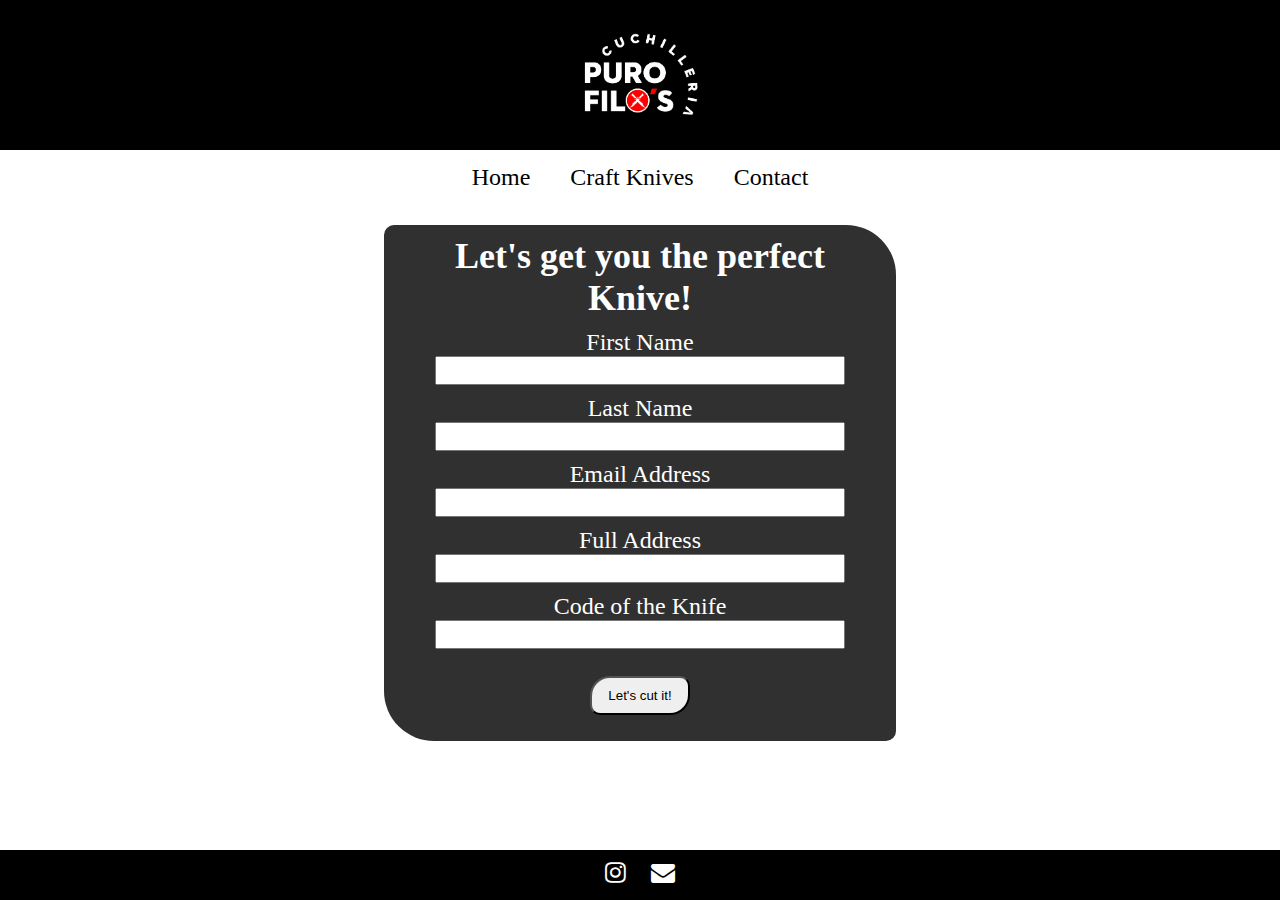
<file: contact.html>
<!DOCTYPE html>
<html lang="en">

<head>
    <meta charset="UTF-8">
    <meta http-equiv="X-UA-Compatible" content="IE=edge">
    <meta name="viewport" content="width=device-width, initial-scale=1.0">
    <meta name="description" content="site for a start-up that sales craft knives">
    <meta name="keywords" content="knives, craft knives, puro filo, cooking knivs, buy knives">
    <meta name="author" content="Nicolas Morgado">
    <title>Puro Filo Contact</title>
    <link rel="stylesheet" href="assets/css/style.css">
    <link rel="stylesheet" href="https://cdnjs.cloudflare.com/ajax/libs/font-awesome/4.7.0/css/font-awesome.min.css">
</head>

<body>
    <!--header of the body-->
    <header>
        <!--logo-->
        <div class="background_color_logo">
            <div class="header_logo">
                <a href="index.html" aria-label="visit our home page to learn more about our company"><img
                        src="assets/images/logo.png" alt="Puro Filo Logo" class="logo"></a>
            </div>
        </div>
        <!--header nav-->
        <div class="navbar">
            <a href="index.html" aria-label="visit our home page to learn more about our company">Home</a>
            <a href="knivesavailable.html" aria-label="visit our craft knives page to see the knives available">Craft
                Knives</a>
            <a href="contact.html" aria-label="visit our contact page to get in touch with the company">Contact</a>
        </div>
    </header>
    <!--main part of the body-->
    <main>
        <form method="GET" action="response.html" class="flex_form">
            <h2>Let's get you the perfect Knive!</h2>
            <!--first name-->
            <label for="fname"> First Name</label>
            <input type="text" id="fname" name="first_name" required>
            <!--second name-->
            <label for="lname"> Last Name</label>
            <input type="text" id="lname" name="last_name" required>
            <!--Email address-->
            <label for="email"> Email Address</label>
            <input type="email" id="email" name="email_address" required>
            <!--full address-->
            <label for="address"> Full Address</label>
            <input type="text" id="address" name="full_address" required>
            <!--knive code-->
            <label for="noknive"> Code of the Knife</label>
            <input type="text" id="noknive" name="number_knive" required>
            <!--submit buttom-->
            <button class="buttom_contact" type="submit">Let's cut it!</button>
        </form>
    </main>
    <!--footer of the body-->
    <footer>
        <div class="footer">
            <div class="footer_box">
                <a href="https://www.instagram.com/purofilos/" target="_blank"
                    aria-label="visit the instagram of the company to folow them in social media"><i
                        class="fa fa-instagram"></i></a>
                <a href="contact.html" aria-label="visit our contact page to get in touch with the company"><i
                        class="fa fa-envelope"></i></a>
            </div>
        </div>
    </footer>
</body>

</html>
</file>
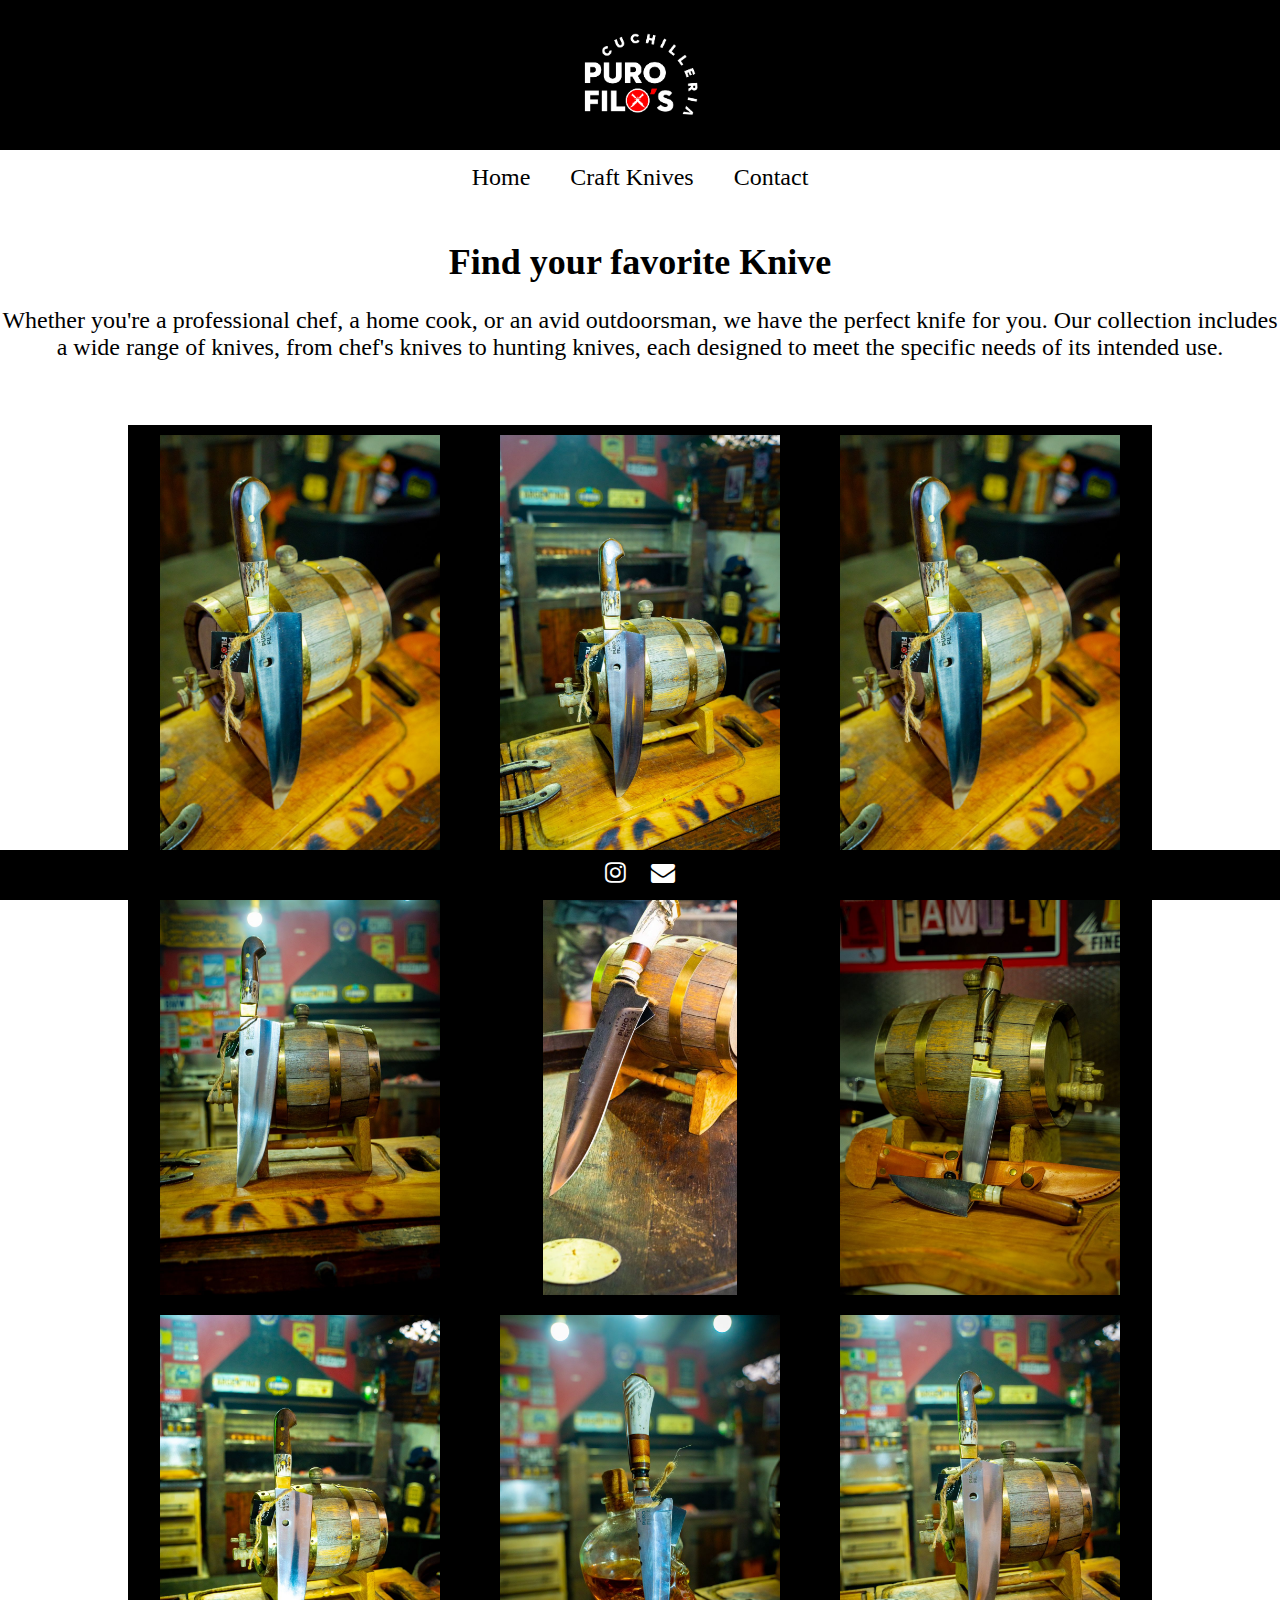
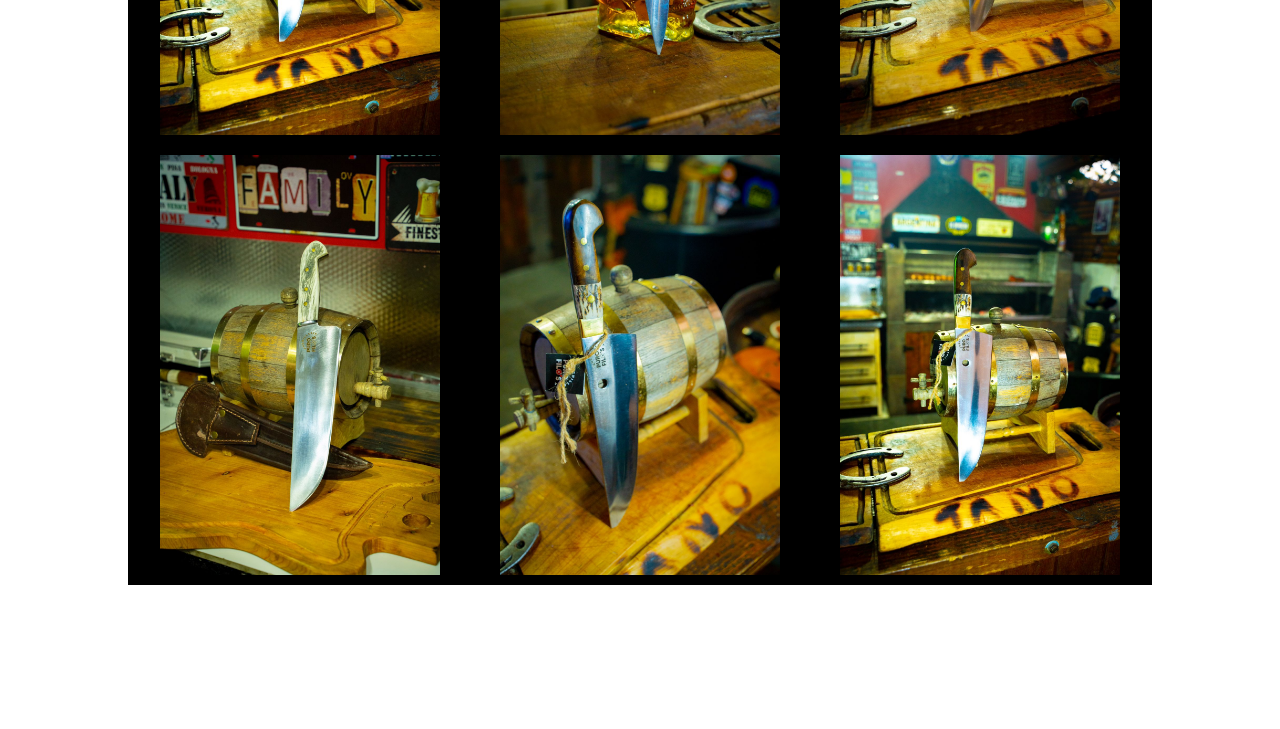
<file: knivesavailable.html>
<!DOCTYPE html>
<html lang="en">

<head>
    <meta charset="UTF-8">
    <meta http-equiv="X-UA-Compatible" content="IE=edge">
    <meta name="viewport" content="width=device-width, initial-scale=1.0">
    <meta name="description" content="site for a start-up that sales craft knives">
    <meta name="keywords" content="knives, craft knives, puro filo, cooking knivs, buy knives">
    <meta name="author" content="Nicolas Morgado">
    <title>Puro Filo Knives</title>
    <link rel="stylesheet" href="assets/css/style.css">
    <link rel="stylesheet" href="https://cdnjs.cloudflare.com/ajax/libs/font-awesome/4.7.0/css/font-awesome.min.css">
</head>

<body>
    <!--header of the body-->
    <header>
        <!--logo-->
        <div class="background_color_logo">
            <div class="header_logo">
                <a href="index.html" aria-label="visit our home page to learn more about our company"><img
                        src="assets/images/logo.png" alt="Puro Filo Logo" class="logo"></a>
            </div>
        </div>
        <!--header nav-->
        <div class="navbar">
            <a href="index.html" aria-label="visit our home page to learn more about our company">Home</a>
            <a href="knivesavailable.html" aria-label="visit our craft knives page to see the knives available">Craft
                Knives</a>
            <a href="contact.html" aria-label="visit our contact page to get in touch with the company">Contact</a>
        </div>
    </header>
    <!--main part of the body-->
    <main>
        <h2 class="text_color">Find your favorite Knive</h2>
        <p class="text_color">Whether you're a professional chef, a home cook, or an avid outdoorsman, we have the
            perfect knife for you. Our collection includes a wide range of knives, from chef's knives to hunting knives,
            each designed to meet the
            specific needs of its intended use.</p>
        <div class="background_box_gallery">
            <div class="img_flex_gallery">
                <div class="container_gallery">
                    <img src="assets/images/knive21.jpeg" alt="Puro Filo knife 21" class="photo_size">
                    <div class="overlay_gallery">
                        <p class="text_gallery">N123</p>
                        <div class="buttom_img_gallery">
                            <a href="contact.html"><i aria-hidden="true" style="color:white;"
                                    aria-label="visit our contact page to get in touch with the company">Ask for
                                    it!</i></a>
                        </div>
                    </div>
                </div>
                <div class="container_gallery">
                    <img src="assets/images/knive8.jpeg" alt="Puro Filo knife 8" class="photo_size">
                    <div class="overlay_gallery">
                        <p class="text_gallery">N124</p>
                        <div class="buttom_img_gallery">
                            <a href="contact.html"><i aria-hidden="true" style="color:white;"
                                    aria-label="visit our contact page to get in touch with the company">Ask for
                                    it!</i></a>
                        </div>
                    </div>
                </div>
                <div class="container_gallery">
                    <img src="assets/images/knive12.jpeg" alt="Puro Filo knife 12" class="photo_size">
                    <div class="overlay_gallery">
                        <p class="text_gallery">N125</p>
                        <div class="buttom_img_gallery">
                            <a href="contact.html"><i aria-hidden="true" style="color:white;"
                                    aria-label="visit our contact page to get in touch with the company">Ask for
                                    it!</i></a>
                        </div>
                    </div>
                </div>
                <div class="container_gallery">
                    <img src="assets/images/knive15.jpeg" alt="Puro Filo knife 15" class="photo_size">
                    <div class="overlay_gallery">
                        <p class="text_gallery">N126</p>
                        <div class="buttom_img_gallery">
                            <a href="contact.html"><i aria-hidden="true" style="color:white;"
                                    aria-label="visit our contact page to get in touch with the company">Ask for
                                    it!</i></a>
                        </div>
                    </div>
                </div>
                <div class="container_gallery">
                    <img src="assets/images/knive1.jpeg" alt="Puro Filo knife 1" class="photo_size">
                    <div class="overlay_gallery">
                        <p class="text_gallery">N127</p>
                        <div class="buttom_img_gallery">
                            <a href="contact.html"><i aria-hidden="true" style="color:white;"
                                    aria-label="visit our contact page to get in touch with the company">Ask for
                                    it!</i></a>
                        </div>
                    </div>
                </div>
                <div class="container_gallery">
                    <img src="assets/images/knive9.jpeg" alt="Puro Filo knife 9" class="photo_size">
                    <div class="overlay_gallery">
                        <p class="text_gallery">N128</p>
                        <div class="buttom_img_gallery">
                            <a href="contact.html"><i aria-hidden="true" style="color:white;"
                                    aria-label="visit our contact page to get in touch with the company">Ask for
                                    it!</i></a>
                        </div>
                    </div>
                </div>
                <div class="container_gallery">
                    <img src="assets/images/knive10.jpeg" alt="Puro Filo knife 10" class="photo_size">
                    <div class="overlay_gallery">
                        <p class="text_gallery">Out of stock </p>
                    </div>
                </div>
                <div class="container_gallery">
                    <img src="assets/images/knive13.jpeg" alt="Puro Filo knife 13" class="photo_size">
                    <div class="overlay_gallery">
                        <p class="text_gallery">N130</p>
                        <div class="buttom_img_gallery">
                            <a href="contact.html"><i aria-hidden="true" style="color:white;"
                                    aria-label="visit our contact page to get in touch with the company">Ask for
                                    it!</i></a>
                        </div>
                    </div>
                </div>
                <div class="container_gallery">
                    <img src="assets/images/knive14.jpeg" alt="Puro Filo knife 14" class="photo_size">
                    <div class="overlay_gallery">
                        <p class="text_gallery">N131</p>
                        <div class="buttom_img_gallery">
                            <a href="contact.html"><i aria-hidden="true" style="color:white;"
                                    aria-label="visit our contact page to get in touch with the company">Ask for
                                    it!</i></a>
                        </div>
                    </div>
                </div>
                <div class="container_gallery">
                    <img src="assets/images/knive19.jpeg" alt="Puro Filo knife 19" class="photo_size">
                    <div class="overlay_gallery">
                        <p class="text_gallery"> Out of stock</p>
                    </div>
                </div>
                <div class="container_gallery">
                    <img src="assets/images/knive22.jpeg" alt="Puro Filo knife 22" class="photo_size">
                    <div class="overlay_gallery">
                        <p class="text_gallery">N133</p>
                        <div class="buttom_img_gallery">
                            <a href="contact.html"><i aria-hidden="true" style="color:white;"
                                    aria-label="visit our contact page to get in touch with the company">Ask for
                                    it!</i></a>
                        </div>
                    </div>
                </div>
                <div class="container_gallery">
                    <img src="assets/images/knive26.jpeg" alt="Puro Filo knife 26" class="photo_size">
                    <div class="overlay_gallery">
                        <p class="text_gallery">N134</p>
                        <div class="buttom_img_gallery">
                            <a href="contact.html"><i aria-hidden="true" style="color:white;"
                                    aria-label="visit our contact page to get in touch with the company">Ask for
                                    it!</i></a>
                        </div>
                    </div>
                </div>
            </div>
        </div>
    </main>
    <!--footer of the body-->
    <footer>
        <div class="footer">
            <div class="footer_box">
                <a href="https://www.instagram.com/purofilos/" target="_blank"
                    aria-label="visit the instagram of the company to folow them in social media"><i
                        class="fa fa-instagram"></i></a>
                <a href="contact.html" aria-label="visit our contact page to get in touch with the company"><i
                        class="fa fa-envelope"></i></a>
            </div>
        </div>
    </footer>
</body>

</html>
</file>
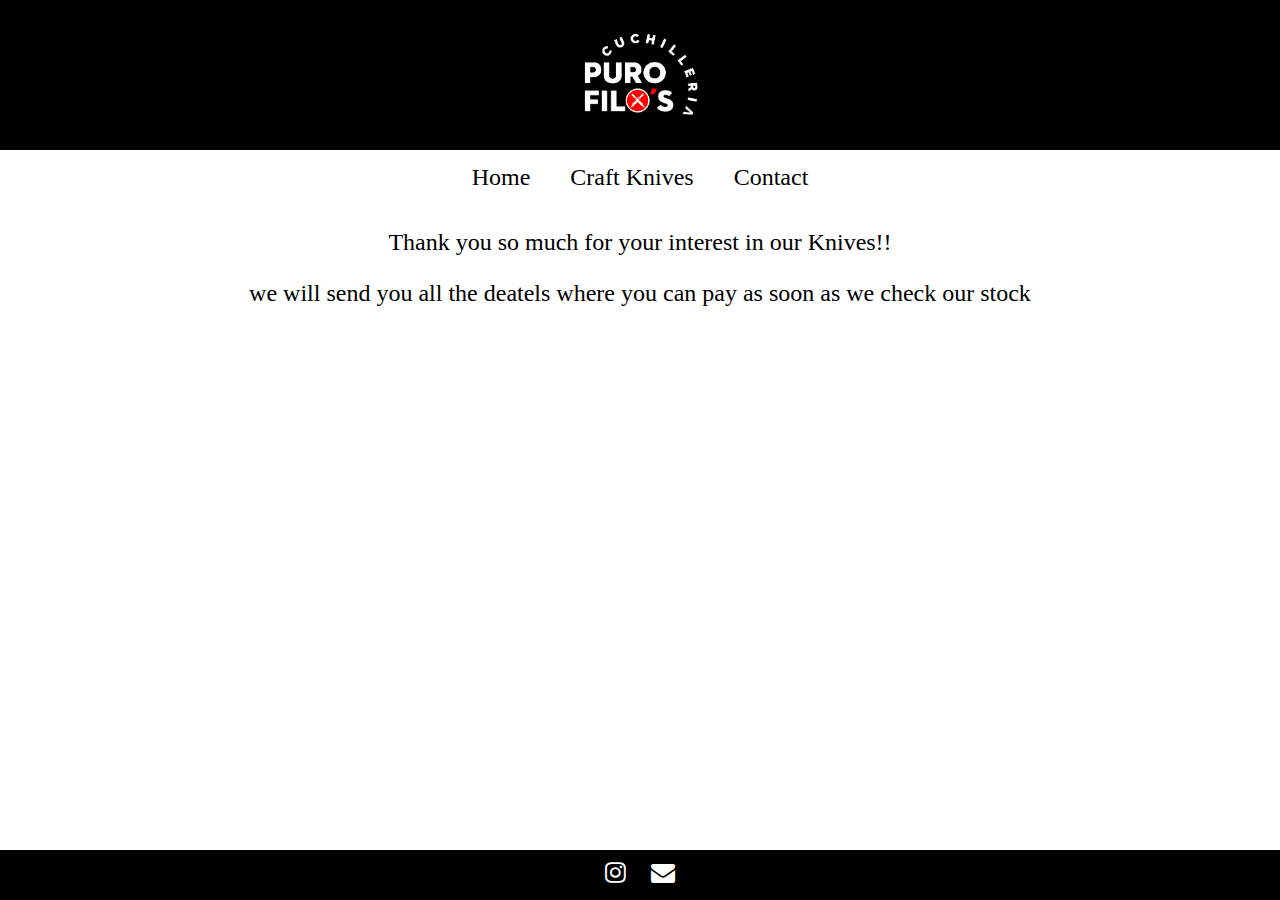
<file: response.html>
<!DOCTYPE html>
<html lang="en">

<head>
    <meta charset="UTF-8">
    <meta http-equiv="X-UA-Compatible" content="IE=edge">
    <meta name="viewport" content="width=device-width, initial-scale=1.0">
    <meta name="description" content="site for a start-up that sales craft knives">
    <meta name="keywords" content="knives, craft knives, puro filo, cooking knivs, buy knives">
    <meta name="author" content="Nicolas Morgado">
    <meta http-equiv="refresh" content="8; url=index.html">
    <title>Puro Filo Response</title>
    <link rel="stylesheet" href="assets/css/style.css">
    <link rel="stylesheet" href="https://cdnjs.cloudflare.com/ajax/libs/font-awesome/4.7.0/css/font-awesome.min.css">
</head>

<body>
    <!--header of the body-->
    <header>
        <!--logo-->
        <div class="background_color_logo">
            <div class="header_logo">
                <a href="index.html" aria-label="visit our home page to learn more about our company"><img
                        src="assets/images/logo.png" alt="Puro Filo Logo" class="logo"></a>
            </div>
        </div>
        <!--header nav-->
        <div class="navbar">
            <a href="index.html" aria-label="visit our home page to learn more about our company">Home</a>
            <a href="knivesavailable.html" aria-label="visit our craft knives page to see the knives available">Craft
                Knives</a>
            <a href="contact.html" aria-label="visit our contact page to get in touch with the company">Contact</a>
        </div>
    </header>
    <!--main part of the body-->
    <main>
        <p class="text_color"> Thank you so much for your interest in our Knives!!</p>
        <p class="text_color">we will send you all the deatels where you can pay as soon as we check our stock</p>
    </main>
    <footer>
        <div class="footer">
            <div class="footer_box">
                <a href="https://www.instagram.com/purofilos/" target="_blank"
                    aria-label="visit the instagram of the company to folow them in social media"><i
                        class="fa fa-instagram"></i></a>
                <a href="contact.html" aria-label="visit our contact page to get in touch with the company"><i
                        class="fa fa-envelope"></i></a>
            </div>
        </div>
    </footer>
</body>

</html>
</file>
<file: assets/css/style.css>
*,
*::before,
*::after {
  box-sizing: border-box;
  margin: 0;
  padding: 0;
}

body {
  font-family: var(--ff-primary);
  font-weight: 500;
  font-size: 1.5rem;
  text-align: center;
  resize: none;
}

/* ---------header----------*/
.header_logo {
  padding-top: 20px;
  width: 150px;
  height: 150px;
  background: black;
  display: block;
  margin-left: auto;
  margin-right: auto;
}

.background_color_logo {
  background-color: black;
}

.insta_postion {
  position: absolute;
  left: 50px;
  top: 120px;
}

.logo {
  margin-left: 0;
  width: 100%;
}

.navbar {
  display: flex;
  justify-content: center;
}

.navbar a {
  padding: 14px 20px;
  text-decoration: none;
  text-align: center;
  color: black;
}

.navbar a:hover {
  background-color: black;
  color: white;
}

/*---------Footer----------*/
.footer {
  background-color: black;
  height: 50px;
  position: fixed;
  bottom: 0;
  width: 100%;
}

.footer_box {
  text-align: center;
  display: flex;
  justify-content: center;
  margin: 0;
  gap: 25px;
}

.footer_box a {
  color: white;
  text-decoration: none;
  font-size: 24px;
  padding-top: 10px;
}

.footer_box a:hover {
  color: red;
}

/* ---------index----------*/
.space {
  text-align: center;
  font-family: Verdana, sans-serif;
  margin-top: 5%;
}

.about_us {
  display: flex;
  margin: auto;
  padding: 10px;
  background-color: black;
  flex-wrap: wrap;
  height: 100%;
}

.about_us * {
  flex: 1;
}

.about_us h2,
p {
  color: white;
  margin-top: 0.6em;
}

.video {
  aspect-ratio: 16/9;
}

/* ---------text-img----------*/
.img_background {
  background-color: black;
  padding: 10px;
  margin-bottom: 5em;
}

.img_background h2 {
  color: white;
}

.background_box * {
  text-align: start;
}

.img_flex {
  display: flex;
  width: 100%;
  margin: 0;
  flex-wrap: wrap;
  justify-content: center;
}

.img_flex img {
  display: block;
  border-radius: 50%;
  width: 340px;
  height: 440px;
  object-fit: scale-down;
  flex-basis: 10%;
  padding: 10px;
}

/* --------- hover ----------*/
.container {
  position: relative;
  width: auto;
}

.overlay {
  opacity: 0;
  transition: .5s ease;
  position: absolute;
  top: 0;
  bottom: 0;
  left: 0;
  right: 0;
  height: 100%;
  width: 100%;
  background-color: black;
}

.container:hover .overlay {
  opacity: 1;
  color: black;
  border-radius: 50%;
}

.text {
  color: white;
  position: absolute;
  top: 30px;
  left: 30%;
}

.text_p {
  color: white;
  position: absolute;
  top: 100px;
  left: 10%;
}

.text_ul {
  color: white;
  position: absolute;
  top: 170px;
  left: 10%;
}

/*---------- Gallery -------------*/
.text_color {
  margin-top: 1em;
  color: black;
}

.background_box_gallery {
  background-color: black;
  margin: 5% 10% 6em 10%;
}

.background_box_gallery * {
  text-align: start;
}

.img_flex_gallery {
  display: flex;
  width: 100%;
  margin: 0;
  flex-wrap: wrap;
  justify-content: center;
}

.img_flex_gallery img {
  display: block;
  width: 340px;
  height: 440px;
  object-fit: scale-down;
  flex-basis: 10%;
  padding: 10px;

}

.buttom_img_gallery {
  position: absolute;
  top: 250px;
  left: 130px;
  text-align: center;
  border: 1px solid white;
}

/*---------- Hover Gallery-----------*/
.container_gallery {
  position: relative;
  width: auto;
}

.overlay_gallery {
  opacity: 0;
  transition: .5s ease;
  position: absolute;
  top: 0;
  bottom: 0;
  left: 0;
  right: 0;
  height: 100%;
  width: 100%;
  background-color: black;
}

.container_gallery:hover .overlay_gallery {
  opacity: 1;
  color: black;
}

.text_gallery {
  color: white;
  position: absolute;
  top: 150px;
  left: 150px;
  text-align: center;
}

/*---------- Contact-----------*/
.flex_form {
  display: flex;
  background-color: rgb(48, 48, 48);
  flex-direction: column;
  width: 40%;
  align-items: center;
  margin-left: auto;
  margin-right: auto;
  margin-top: 20px;
  margin-bottom: 60px;
  border-radius: 10px 50px;
}

.flex_form>* {
  color: white;
  width: 80%;
  padding-top: 10px;
}

.flex_form>input {
  color: black;
  text-align: center;
}

.buttom_contact {
  margin: 2em;
  width: 100px;
  color: black;
  margin-left: auto;
  margin-right: auto;
  border-radius: 20px 10px;
  padding-bottom: 10px;
}

.flex_form>input:hover {
  border-color: red;
}

.buttom_contact:hover {
  background-color: black;
  color: white;
  border-color: red;
}

/*---------- Media for tablets:         */
@media only screen and (max-width: 825px) {

  .about_us {
    flex-direction: column;
  }

  /*---------- Contact-----------*/

  .flex_form {
    width: 80%;
  }

  .video {
    aspect-ratio: 23/25;
    width: 100%;
  }
}
</file>
